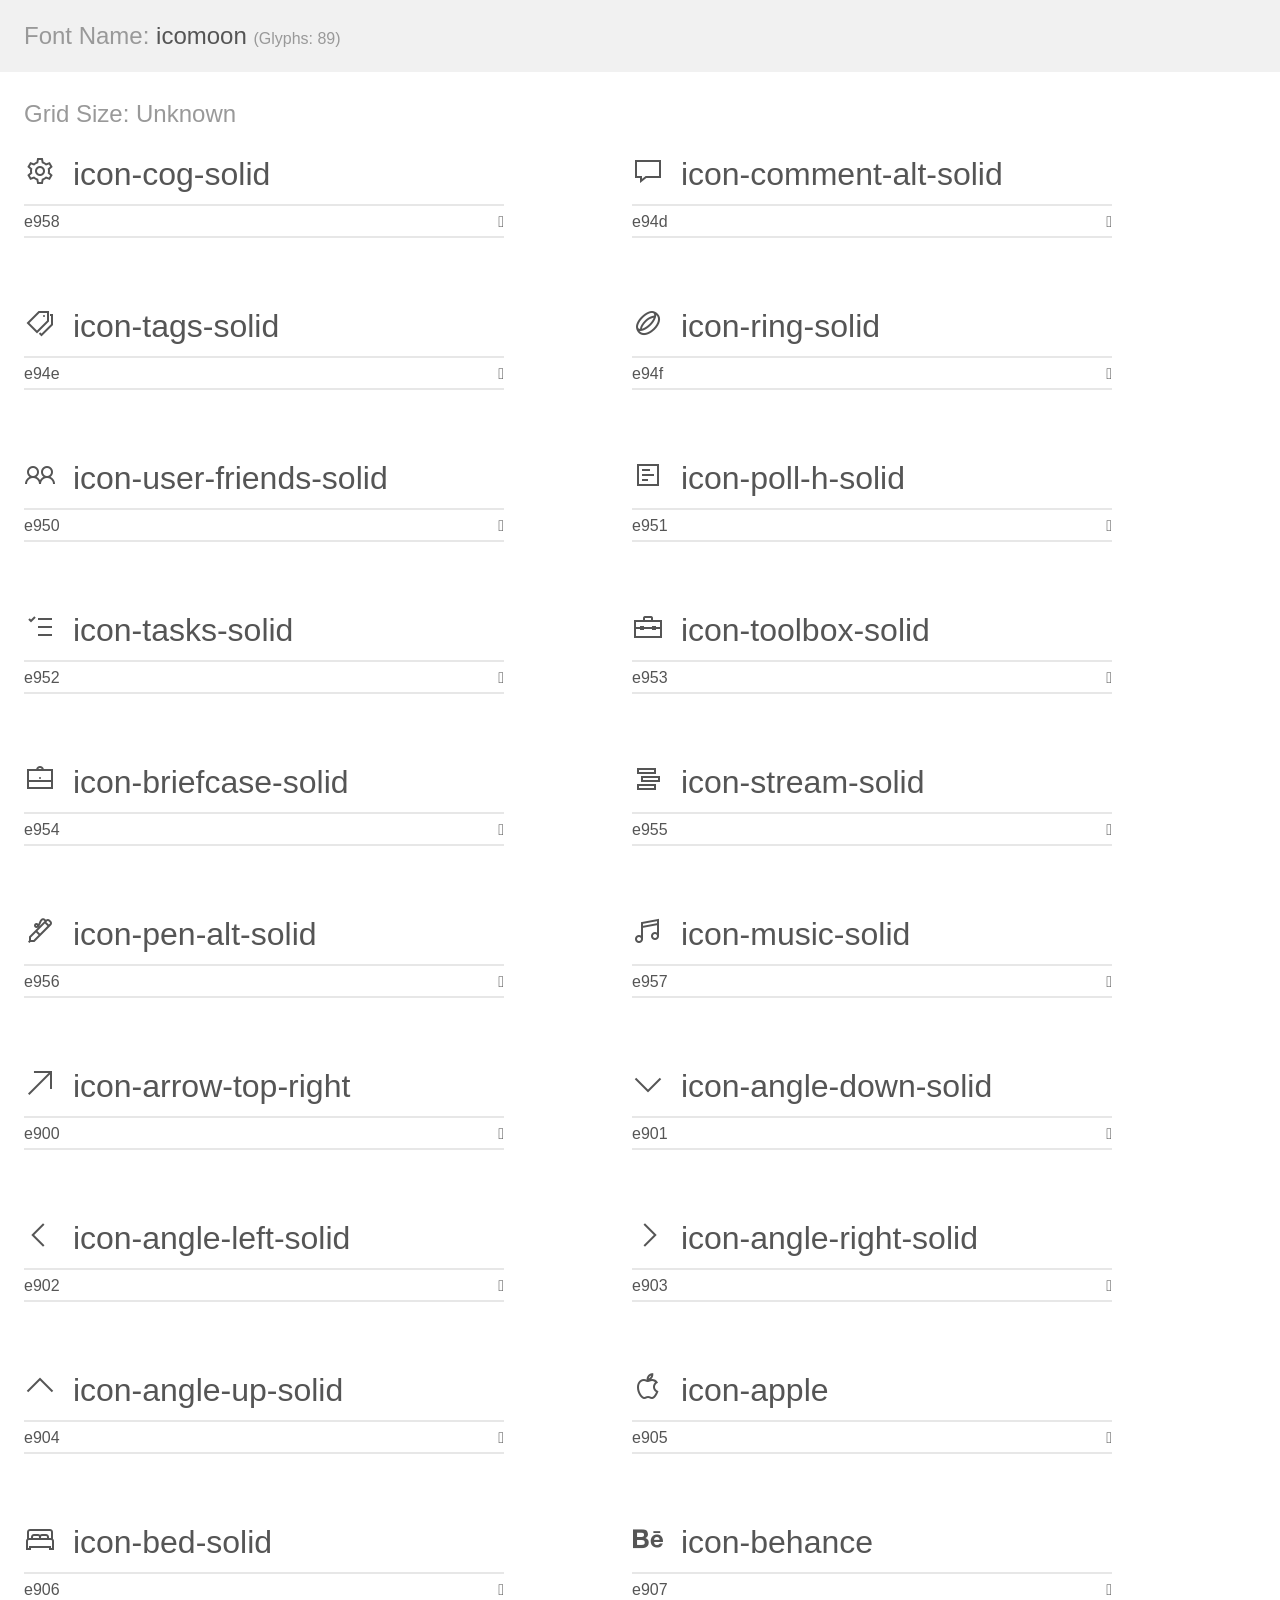
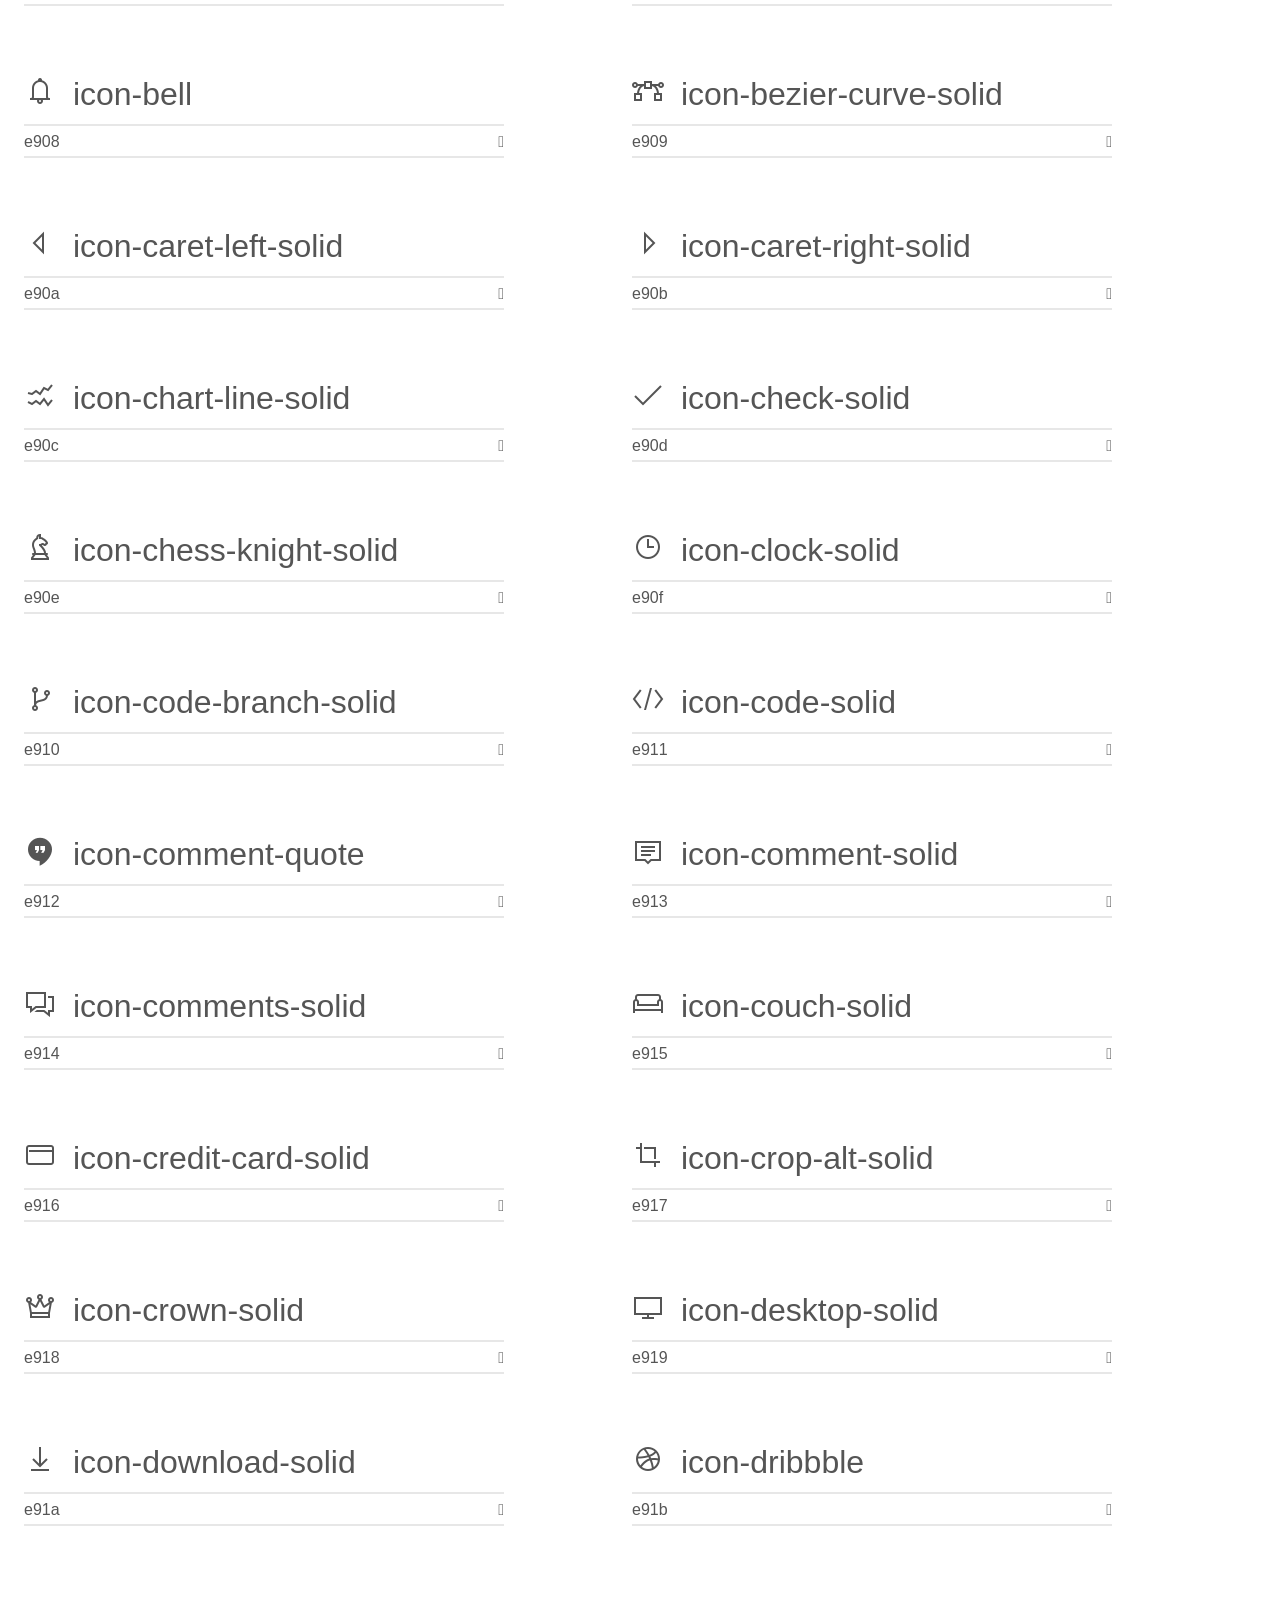
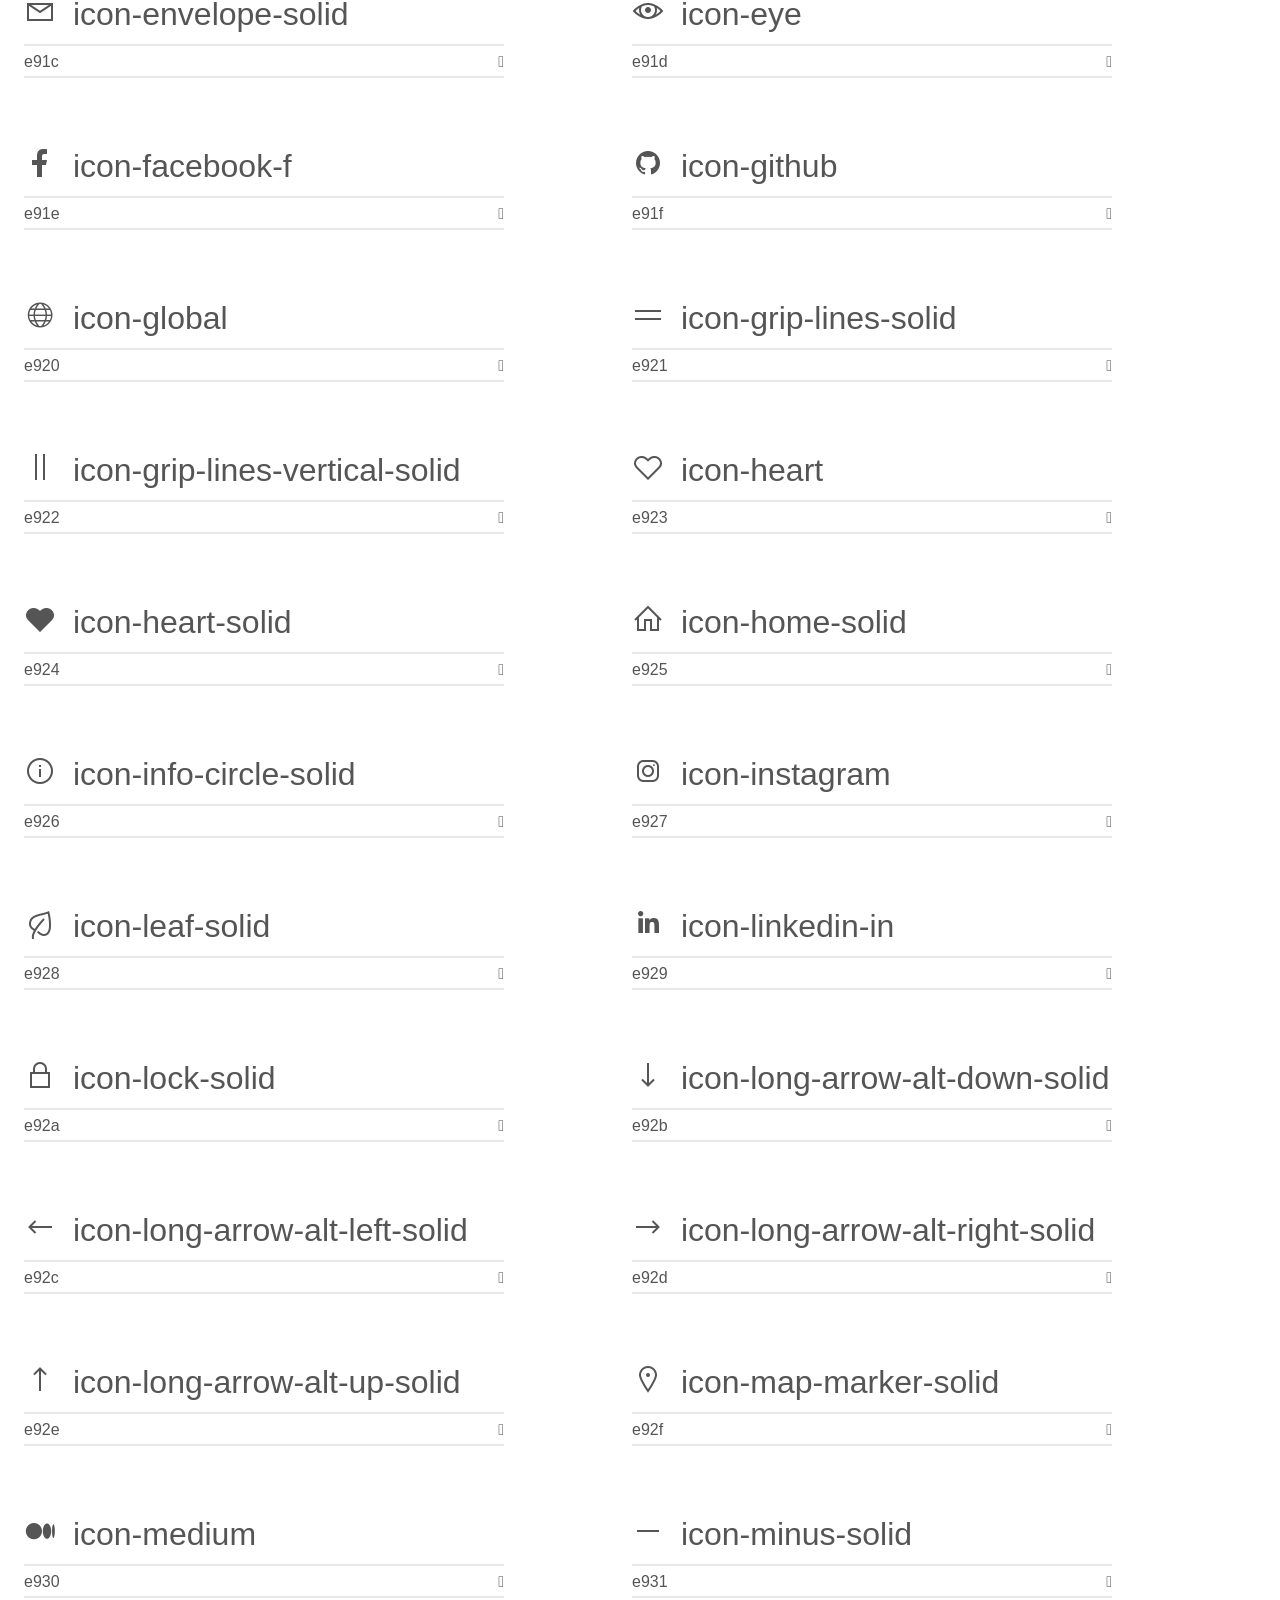
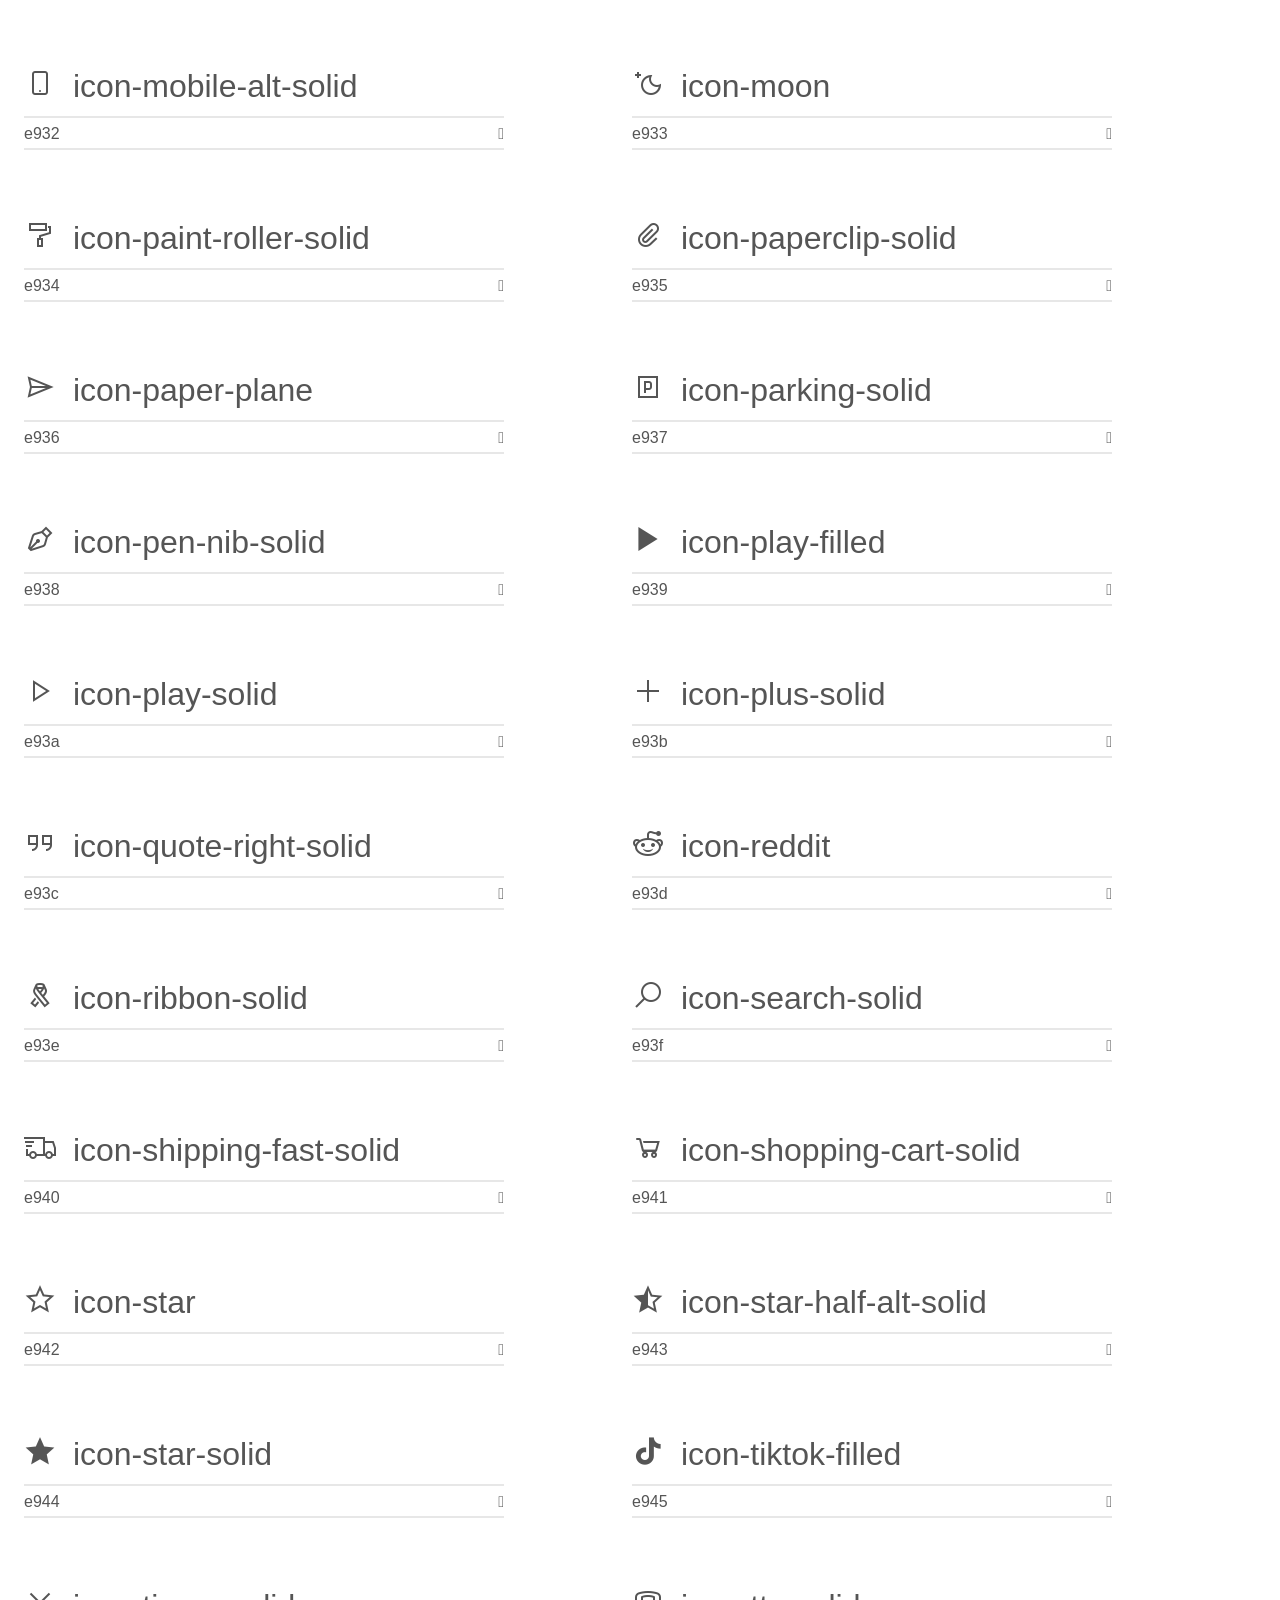
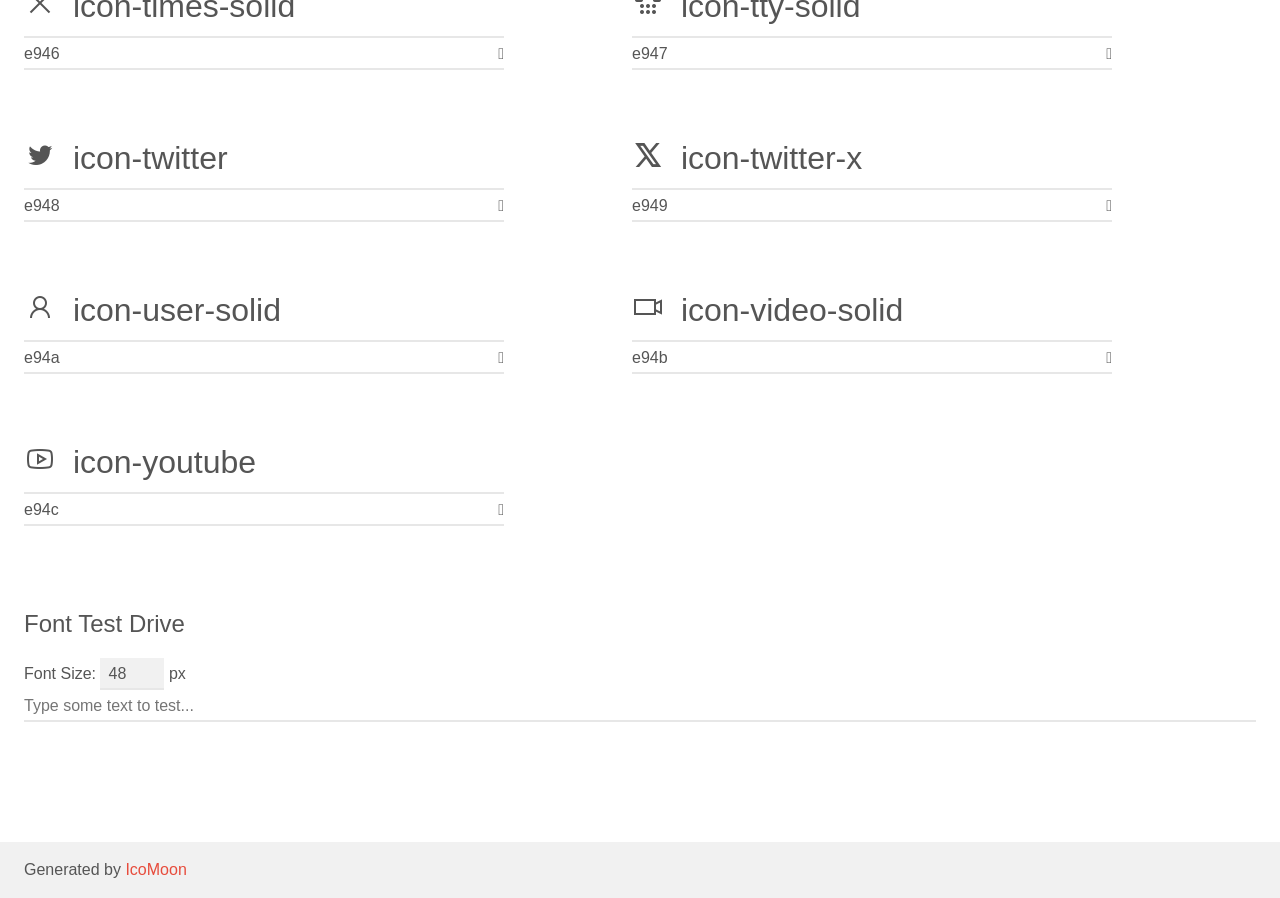
<file: asset/icons/icomoon/demo.html>
<!doctype html>
<html>
<head>
    <meta charset="utf-8">
    <title>IcoMoon Demo</title>
    <meta name="description" content="An Icon Font Generated By IcoMoon.io">
    <meta name="viewport" content="width=device-width, initial-scale=1">
    <link rel="stylesheet" href="demo-files/demo.css">
    <link rel="stylesheet" href="style.css"></head>
<body>
    <div class="bgc1 clearfix">
        <h1 class="mhmm mvm"><span class="fgc1">Font Name:</span> icomoon <small class="fgc1">(Glyphs:&nbsp;89)</small></h1>
    </div>
    <div class="clearfix mhl ptl">
        <h1 class="mvm mtn fgc1">Grid Size: Unknown</h1>
        <div class="glyph fs1">
            <div class="clearfix bshadow0 pbs">
                <span class="icon-cog-solid"></span>
                <span class="mls"> icon-cog-solid</span>
            </div>
            <fieldset class="fs0 size1of1 clearfix hidden-false">
                <input type="text" readonly value="e958" class="unit size1of2" />
                <input type="text" maxlength="1" readonly value="&#xe958;" class="unitRight size1of2 talign-right" />
            </fieldset>
            <div class="fs0 bshadow0 clearfix hidden-true">
                <span class="unit pvs fgc1">liga: </span>
                <input type="text" readonly value="" class="liga unitRight" />
            </div>
        </div>
        <div class="glyph fs1">
            <div class="clearfix bshadow0 pbs">
                <span class="icon-comment-alt-solid"></span>
                <span class="mls"> icon-comment-alt-solid</span>
            </div>
            <fieldset class="fs0 size1of1 clearfix hidden-false">
                <input type="text" readonly value="e94d" class="unit size1of2" />
                <input type="text" maxlength="1" readonly value="&#xe94d;" class="unitRight size1of2 talign-right" />
            </fieldset>
            <div class="fs0 bshadow0 clearfix hidden-true">
                <span class="unit pvs fgc1">liga: </span>
                <input type="text" readonly value="" class="liga unitRight" />
            </div>
        </div>
        <div class="glyph fs1">
            <div class="clearfix bshadow0 pbs">
                <span class="icon-tags-solid"></span>
                <span class="mls"> icon-tags-solid</span>
            </div>
            <fieldset class="fs0 size1of1 clearfix hidden-false">
                <input type="text" readonly value="e94e" class="unit size1of2" />
                <input type="text" maxlength="1" readonly value="&#xe94e;" class="unitRight size1of2 talign-right" />
            </fieldset>
            <div class="fs0 bshadow0 clearfix hidden-true">
                <span class="unit pvs fgc1">liga: </span>
                <input type="text" readonly value="" class="liga unitRight" />
            </div>
        </div>
        <div class="glyph fs1">
            <div class="clearfix bshadow0 pbs">
                <span class="icon-ring-solid"></span>
                <span class="mls"> icon-ring-solid</span>
            </div>
            <fieldset class="fs0 size1of1 clearfix hidden-false">
                <input type="text" readonly value="e94f" class="unit size1of2" />
                <input type="text" maxlength="1" readonly value="&#xe94f;" class="unitRight size1of2 talign-right" />
            </fieldset>
            <div class="fs0 bshadow0 clearfix hidden-true">
                <span class="unit pvs fgc1">liga: </span>
                <input type="text" readonly value="" class="liga unitRight" />
            </div>
        </div>
        <div class="glyph fs1">
            <div class="clearfix bshadow0 pbs">
                <span class="icon-user-friends-solid"></span>
                <span class="mls"> icon-user-friends-solid</span>
            </div>
            <fieldset class="fs0 size1of1 clearfix hidden-false">
                <input type="text" readonly value="e950" class="unit size1of2" />
                <input type="text" maxlength="1" readonly value="&#xe950;" class="unitRight size1of2 talign-right" />
            </fieldset>
            <div class="fs0 bshadow0 clearfix hidden-true">
                <span class="unit pvs fgc1">liga: </span>
                <input type="text" readonly value="" class="liga unitRight" />
            </div>
        </div>
        <div class="glyph fs1">
            <div class="clearfix bshadow0 pbs">
                <span class="icon-poll-h-solid"></span>
                <span class="mls"> icon-poll-h-solid</span>
            </div>
            <fieldset class="fs0 size1of1 clearfix hidden-false">
                <input type="text" readonly value="e951" class="unit size1of2" />
                <input type="text" maxlength="1" readonly value="&#xe951;" class="unitRight size1of2 talign-right" />
            </fieldset>
            <div class="fs0 bshadow0 clearfix hidden-true">
                <span class="unit pvs fgc1">liga: </span>
                <input type="text" readonly value="" class="liga unitRight" />
            </div>
        </div>
        <div class="glyph fs1">
            <div class="clearfix bshadow0 pbs">
                <span class="icon-tasks-solid"></span>
                <span class="mls"> icon-tasks-solid</span>
            </div>
            <fieldset class="fs0 size1of1 clearfix hidden-false">
                <input type="text" readonly value="e952" class="unit size1of2" />
                <input type="text" maxlength="1" readonly value="&#xe952;" class="unitRight size1of2 talign-right" />
            </fieldset>
            <div class="fs0 bshadow0 clearfix hidden-true">
                <span class="unit pvs fgc1">liga: </span>
                <input type="text" readonly value="" class="liga unitRight" />
            </div>
        </div>
        <div class="glyph fs1">
            <div class="clearfix bshadow0 pbs">
                <span class="icon-toolbox-solid"></span>
                <span class="mls"> icon-toolbox-solid</span>
            </div>
            <fieldset class="fs0 size1of1 clearfix hidden-false">
                <input type="text" readonly value="e953" class="unit size1of2" />
                <input type="text" maxlength="1" readonly value="&#xe953;" class="unitRight size1of2 talign-right" />
            </fieldset>
            <div class="fs0 bshadow0 clearfix hidden-true">
                <span class="unit pvs fgc1">liga: </span>
                <input type="text" readonly value="" class="liga unitRight" />
            </div>
        </div>
        <div class="glyph fs1">
            <div class="clearfix bshadow0 pbs">
                <span class="icon-briefcase-solid"></span>
                <span class="mls"> icon-briefcase-solid</span>
            </div>
            <fieldset class="fs0 size1of1 clearfix hidden-false">
                <input type="text" readonly value="e954" class="unit size1of2" />
                <input type="text" maxlength="1" readonly value="&#xe954;" class="unitRight size1of2 talign-right" />
            </fieldset>
            <div class="fs0 bshadow0 clearfix hidden-true">
                <span class="unit pvs fgc1">liga: </span>
                <input type="text" readonly value="" class="liga unitRight" />
            </div>
        </div>
        <div class="glyph fs1">
            <div class="clearfix bshadow0 pbs">
                <span class="icon-stream-solid"></span>
                <span class="mls"> icon-stream-solid</span>
            </div>
            <fieldset class="fs0 size1of1 clearfix hidden-false">
                <input type="text" readonly value="e955" class="unit size1of2" />
                <input type="text" maxlength="1" readonly value="&#xe955;" class="unitRight size1of2 talign-right" />
            </fieldset>
            <div class="fs0 bshadow0 clearfix hidden-true">
                <span class="unit pvs fgc1">liga: </span>
                <input type="text" readonly value="" class="liga unitRight" />
            </div>
        </div>
        <div class="glyph fs1">
            <div class="clearfix bshadow0 pbs">
                <span class="icon-pen-alt-solid"></span>
                <span class="mls"> icon-pen-alt-solid</span>
            </div>
            <fieldset class="fs0 size1of1 clearfix hidden-false">
                <input type="text" readonly value="e956" class="unit size1of2" />
                <input type="text" maxlength="1" readonly value="&#xe956;" class="unitRight size1of2 talign-right" />
            </fieldset>
            <div class="fs0 bshadow0 clearfix hidden-true">
                <span class="unit pvs fgc1">liga: </span>
                <input type="text" readonly value="" class="liga unitRight" />
            </div>
        </div>
        <div class="glyph fs1">
            <div class="clearfix bshadow0 pbs">
                <span class="icon-music-solid"></span>
                <span class="mls"> icon-music-solid</span>
            </div>
            <fieldset class="fs0 size1of1 clearfix hidden-false">
                <input type="text" readonly value="e957" class="unit size1of2" />
                <input type="text" maxlength="1" readonly value="&#xe957;" class="unitRight size1of2 talign-right" />
            </fieldset>
            <div class="fs0 bshadow0 clearfix hidden-true">
                <span class="unit pvs fgc1">liga: </span>
                <input type="text" readonly value="" class="liga unitRight" />
            </div>
        </div>
        <div class="glyph fs1">
            <div class="clearfix bshadow0 pbs">
                <span class="icon-arrow-top-right"></span>
                <span class="mls"> icon-arrow-top-right</span>
            </div>
            <fieldset class="fs0 size1of1 clearfix hidden-false">
                <input type="text" readonly value="e900" class="unit size1of2" />
                <input type="text" maxlength="1" readonly value="&#xe900;" class="unitRight size1of2 talign-right" />
            </fieldset>
            <div class="fs0 bshadow0 clearfix hidden-true">
                <span class="unit pvs fgc1">liga: </span>
                <input type="text" readonly value="" class="liga unitRight" />
            </div>
        </div>
        <div class="glyph fs1">
            <div class="clearfix bshadow0 pbs">
                <span class="icon-angle-down-solid"></span>
                <span class="mls"> icon-angle-down-solid</span>
            </div>
            <fieldset class="fs0 size1of1 clearfix hidden-false">
                <input type="text" readonly value="e901" class="unit size1of2" />
                <input type="text" maxlength="1" readonly value="&#xe901;" class="unitRight size1of2 talign-right" />
            </fieldset>
            <div class="fs0 bshadow0 clearfix hidden-true">
                <span class="unit pvs fgc1">liga: </span>
                <input type="text" readonly value="" class="liga unitRight" />
            </div>
        </div>
        <div class="glyph fs1">
            <div class="clearfix bshadow0 pbs">
                <span class="icon-angle-left-solid"></span>
                <span class="mls"> icon-angle-left-solid</span>
            </div>
            <fieldset class="fs0 size1of1 clearfix hidden-false">
                <input type="text" readonly value="e902" class="unit size1of2" />
                <input type="text" maxlength="1" readonly value="&#xe902;" class="unitRight size1of2 talign-right" />
            </fieldset>
            <div class="fs0 bshadow0 clearfix hidden-true">
                <span class="unit pvs fgc1">liga: </span>
                <input type="text" readonly value="" class="liga unitRight" />
            </div>
        </div>
        <div class="glyph fs1">
            <div class="clearfix bshadow0 pbs">
                <span class="icon-angle-right-solid"></span>
                <span class="mls"> icon-angle-right-solid</span>
            </div>
            <fieldset class="fs0 size1of1 clearfix hidden-false">
                <input type="text" readonly value="e903" class="unit size1of2" />
                <input type="text" maxlength="1" readonly value="&#xe903;" class="unitRight size1of2 talign-right" />
            </fieldset>
            <div class="fs0 bshadow0 clearfix hidden-true">
                <span class="unit pvs fgc1">liga: </span>
                <input type="text" readonly value="" class="liga unitRight" />
            </div>
        </div>
        <div class="glyph fs1">
            <div class="clearfix bshadow0 pbs">
                <span class="icon-angle-up-solid"></span>
                <span class="mls"> icon-angle-up-solid</span>
            </div>
            <fieldset class="fs0 size1of1 clearfix hidden-false">
                <input type="text" readonly value="e904" class="unit size1of2" />
                <input type="text" maxlength="1" readonly value="&#xe904;" class="unitRight size1of2 talign-right" />
            </fieldset>
            <div class="fs0 bshadow0 clearfix hidden-true">
                <span class="unit pvs fgc1">liga: </span>
                <input type="text" readonly value="" class="liga unitRight" />
            </div>
        </div>
        <div class="glyph fs1">
            <div class="clearfix bshadow0 pbs">
                <span class="icon-apple"></span>
                <span class="mls"> icon-apple</span>
            </div>
            <fieldset class="fs0 size1of1 clearfix hidden-false">
                <input type="text" readonly value="e905" class="unit size1of2" />
                <input type="text" maxlength="1" readonly value="&#xe905;" class="unitRight size1of2 talign-right" />
            </fieldset>
            <div class="fs0 bshadow0 clearfix hidden-true">
                <span class="unit pvs fgc1">liga: </span>
                <input type="text" readonly value="" class="liga unitRight" />
            </div>
        </div>
        <div class="glyph fs1">
            <div class="clearfix bshadow0 pbs">
                <span class="icon-bed-solid"></span>
                <span class="mls"> icon-bed-solid</span>
            </div>
            <fieldset class="fs0 size1of1 clearfix hidden-false">
                <input type="text" readonly value="e906" class="unit size1of2" />
                <input type="text" maxlength="1" readonly value="&#xe906;" class="unitRight size1of2 talign-right" />
            </fieldset>
            <div class="fs0 bshadow0 clearfix hidden-true">
                <span class="unit pvs fgc1">liga: </span>
                <input type="text" readonly value="" class="liga unitRight" />
            </div>
        </div>
        <div class="glyph fs1">
            <div class="clearfix bshadow0 pbs">
                <span class="icon-behance"></span>
                <span class="mls"> icon-behance</span>
            </div>
            <fieldset class="fs0 size1of1 clearfix hidden-false">
                <input type="text" readonly value="e907" class="unit size1of2" />
                <input type="text" maxlength="1" readonly value="&#xe907;" class="unitRight size1of2 talign-right" />
            </fieldset>
            <div class="fs0 bshadow0 clearfix hidden-true">
                <span class="unit pvs fgc1">liga: </span>
                <input type="text" readonly value="" class="liga unitRight" />
            </div>
        </div>
        <div class="glyph fs1">
            <div class="clearfix bshadow0 pbs">
                <span class="icon-bell"></span>
                <span class="mls"> icon-bell</span>
            </div>
            <fieldset class="fs0 size1of1 clearfix hidden-false">
                <input type="text" readonly value="e908" class="unit size1of2" />
                <input type="text" maxlength="1" readonly value="&#xe908;" class="unitRight size1of2 talign-right" />
            </fieldset>
            <div class="fs0 bshadow0 clearfix hidden-true">
                <span class="unit pvs fgc1">liga: </span>
                <input type="text" readonly value="" class="liga unitRight" />
            </div>
        </div>
        <div class="glyph fs1">
            <div class="clearfix bshadow0 pbs">
                <span class="icon-bezier-curve-solid"></span>
                <span class="mls"> icon-bezier-curve-solid</span>
            </div>
            <fieldset class="fs0 size1of1 clearfix hidden-false">
                <input type="text" readonly value="e909" class="unit size1of2" />
                <input type="text" maxlength="1" readonly value="&#xe909;" class="unitRight size1of2 talign-right" />
            </fieldset>
            <div class="fs0 bshadow0 clearfix hidden-true">
                <span class="unit pvs fgc1">liga: </span>
                <input type="text" readonly value="" class="liga unitRight" />
            </div>
        </div>
        <div class="glyph fs1">
            <div class="clearfix bshadow0 pbs">
                <span class="icon-caret-left-solid"></span>
                <span class="mls"> icon-caret-left-solid</span>
            </div>
            <fieldset class="fs0 size1of1 clearfix hidden-false">
                <input type="text" readonly value="e90a" class="unit size1of2" />
                <input type="text" maxlength="1" readonly value="&#xe90a;" class="unitRight size1of2 talign-right" />
            </fieldset>
            <div class="fs0 bshadow0 clearfix hidden-true">
                <span class="unit pvs fgc1">liga: </span>
                <input type="text" readonly value="" class="liga unitRight" />
            </div>
        </div>
        <div class="glyph fs1">
            <div class="clearfix bshadow0 pbs">
                <span class="icon-caret-right-solid"></span>
                <span class="mls"> icon-caret-right-solid</span>
            </div>
            <fieldset class="fs0 size1of1 clearfix hidden-false">
                <input type="text" readonly value="e90b" class="unit size1of2" />
                <input type="text" maxlength="1" readonly value="&#xe90b;" class="unitRight size1of2 talign-right" />
            </fieldset>
            <div class="fs0 bshadow0 clearfix hidden-true">
                <span class="unit pvs fgc1">liga: </span>
                <input type="text" readonly value="" class="liga unitRight" />
            </div>
        </div>
        <div class="glyph fs1">
            <div class="clearfix bshadow0 pbs">
                <span class="icon-chart-line-solid"></span>
                <span class="mls"> icon-chart-line-solid</span>
            </div>
            <fieldset class="fs0 size1of1 clearfix hidden-false">
                <input type="text" readonly value="e90c" class="unit size1of2" />
                <input type="text" maxlength="1" readonly value="&#xe90c;" class="unitRight size1of2 talign-right" />
            </fieldset>
            <div class="fs0 bshadow0 clearfix hidden-true">
                <span class="unit pvs fgc1">liga: </span>
                <input type="text" readonly value="" class="liga unitRight" />
            </div>
        </div>
        <div class="glyph fs1">
            <div class="clearfix bshadow0 pbs">
                <span class="icon-check-solid"></span>
                <span class="mls"> icon-check-solid</span>
            </div>
            <fieldset class="fs0 size1of1 clearfix hidden-false">
                <input type="text" readonly value="e90d" class="unit size1of2" />
                <input type="text" maxlength="1" readonly value="&#xe90d;" class="unitRight size1of2 talign-right" />
            </fieldset>
            <div class="fs0 bshadow0 clearfix hidden-true">
                <span class="unit pvs fgc1">liga: </span>
                <input type="text" readonly value="" class="liga unitRight" />
            </div>
        </div>
        <div class="glyph fs1">
            <div class="clearfix bshadow0 pbs">
                <span class="icon-chess-knight-solid"></span>
                <span class="mls"> icon-chess-knight-solid</span>
            </div>
            <fieldset class="fs0 size1of1 clearfix hidden-false">
                <input type="text" readonly value="e90e" class="unit size1of2" />
                <input type="text" maxlength="1" readonly value="&#xe90e;" class="unitRight size1of2 talign-right" />
            </fieldset>
            <div class="fs0 bshadow0 clearfix hidden-true">
                <span class="unit pvs fgc1">liga: </span>
                <input type="text" readonly value="" class="liga unitRight" />
            </div>
        </div>
        <div class="glyph fs1">
            <div class="clearfix bshadow0 pbs">
                <span class="icon-clock-solid"></span>
                <span class="mls"> icon-clock-solid</span>
            </div>
            <fieldset class="fs0 size1of1 clearfix hidden-false">
                <input type="text" readonly value="e90f" class="unit size1of2" />
                <input type="text" maxlength="1" readonly value="&#xe90f;" class="unitRight size1of2 talign-right" />
            </fieldset>
            <div class="fs0 bshadow0 clearfix hidden-true">
                <span class="unit pvs fgc1">liga: </span>
                <input type="text" readonly value="" class="liga unitRight" />
            </div>
        </div>
        <div class="glyph fs1">
            <div class="clearfix bshadow0 pbs">
                <span class="icon-code-branch-solid"></span>
                <span class="mls"> icon-code-branch-solid</span>
            </div>
            <fieldset class="fs0 size1of1 clearfix hidden-false">
                <input type="text" readonly value="e910" class="unit size1of2" />
                <input type="text" maxlength="1" readonly value="&#xe910;" class="unitRight size1of2 talign-right" />
            </fieldset>
            <div class="fs0 bshadow0 clearfix hidden-true">
                <span class="unit pvs fgc1">liga: </span>
                <input type="text" readonly value="" class="liga unitRight" />
            </div>
        </div>
        <div class="glyph fs1">
            <div class="clearfix bshadow0 pbs">
                <span class="icon-code-solid"></span>
                <span class="mls"> icon-code-solid</span>
            </div>
            <fieldset class="fs0 size1of1 clearfix hidden-false">
                <input type="text" readonly value="e911" class="unit size1of2" />
                <input type="text" maxlength="1" readonly value="&#xe911;" class="unitRight size1of2 talign-right" />
            </fieldset>
            <div class="fs0 bshadow0 clearfix hidden-true">
                <span class="unit pvs fgc1">liga: </span>
                <input type="text" readonly value="" class="liga unitRight" />
            </div>
        </div>
        <div class="glyph fs1">
            <div class="clearfix bshadow0 pbs">
                <span class="icon-comment-quote"></span>
                <span class="mls"> icon-comment-quote</span>
            </div>
            <fieldset class="fs0 size1of1 clearfix hidden-false">
                <input type="text" readonly value="e912" class="unit size1of2" />
                <input type="text" maxlength="1" readonly value="&#xe912;" class="unitRight size1of2 talign-right" />
            </fieldset>
            <div class="fs0 bshadow0 clearfix hidden-true">
                <span class="unit pvs fgc1">liga: </span>
                <input type="text" readonly value="" class="liga unitRight" />
            </div>
        </div>
        <div class="glyph fs1">
            <div class="clearfix bshadow0 pbs">
                <span class="icon-comment-solid"></span>
                <span class="mls"> icon-comment-solid</span>
            </div>
            <fieldset class="fs0 size1of1 clearfix hidden-false">
                <input type="text" readonly value="e913" class="unit size1of2" />
                <input type="text" maxlength="1" readonly value="&#xe913;" class="unitRight size1of2 talign-right" />
            </fieldset>
            <div class="fs0 bshadow0 clearfix hidden-true">
                <span class="unit pvs fgc1">liga: </span>
                <input type="text" readonly value="" class="liga unitRight" />
            </div>
        </div>
        <div class="glyph fs1">
            <div class="clearfix bshadow0 pbs">
                <span class="icon-comments-solid"></span>
                <span class="mls"> icon-comments-solid</span>
            </div>
            <fieldset class="fs0 size1of1 clearfix hidden-false">
                <input type="text" readonly value="e914" class="unit size1of2" />
                <input type="text" maxlength="1" readonly value="&#xe914;" class="unitRight size1of2 talign-right" />
            </fieldset>
            <div class="fs0 bshadow0 clearfix hidden-true">
                <span class="unit pvs fgc1">liga: </span>
                <input type="text" readonly value="" class="liga unitRight" />
            </div>
        </div>
        <div class="glyph fs1">
            <div class="clearfix bshadow0 pbs">
                <span class="icon-couch-solid"></span>
                <span class="mls"> icon-couch-solid</span>
            </div>
            <fieldset class="fs0 size1of1 clearfix hidden-false">
                <input type="text" readonly value="e915" class="unit size1of2" />
                <input type="text" maxlength="1" readonly value="&#xe915;" class="unitRight size1of2 talign-right" />
            </fieldset>
            <div class="fs0 bshadow0 clearfix hidden-true">
                <span class="unit pvs fgc1">liga: </span>
                <input type="text" readonly value="" class="liga unitRight" />
            </div>
        </div>
        <div class="glyph fs1">
            <div class="clearfix bshadow0 pbs">
                <span class="icon-credit-card-solid"></span>
                <span class="mls"> icon-credit-card-solid</span>
            </div>
            <fieldset class="fs0 size1of1 clearfix hidden-false">
                <input type="text" readonly value="e916" class="unit size1of2" />
                <input type="text" maxlength="1" readonly value="&#xe916;" class="unitRight size1of2 talign-right" />
            </fieldset>
            <div class="fs0 bshadow0 clearfix hidden-true">
                <span class="unit pvs fgc1">liga: </span>
                <input type="text" readonly value="" class="liga unitRight" />
            </div>
        </div>
        <div class="glyph fs1">
            <div class="clearfix bshadow0 pbs">
                <span class="icon-crop-alt-solid"></span>
                <span class="mls"> icon-crop-alt-solid</span>
            </div>
            <fieldset class="fs0 size1of1 clearfix hidden-false">
                <input type="text" readonly value="e917" class="unit size1of2" />
                <input type="text" maxlength="1" readonly value="&#xe917;" class="unitRight size1of2 talign-right" />
            </fieldset>
            <div class="fs0 bshadow0 clearfix hidden-true">
                <span class="unit pvs fgc1">liga: </span>
                <input type="text" readonly value="" class="liga unitRight" />
            </div>
        </div>
        <div class="glyph fs1">
            <div class="clearfix bshadow0 pbs">
                <span class="icon-crown-solid"></span>
                <span class="mls"> icon-crown-solid</span>
            </div>
            <fieldset class="fs0 size1of1 clearfix hidden-false">
                <input type="text" readonly value="e918" class="unit size1of2" />
                <input type="text" maxlength="1" readonly value="&#xe918;" class="unitRight size1of2 talign-right" />
            </fieldset>
            <div class="fs0 bshadow0 clearfix hidden-true">
                <span class="unit pvs fgc1">liga: </span>
                <input type="text" readonly value="" class="liga unitRight" />
            </div>
        </div>
        <div class="glyph fs1">
            <div class="clearfix bshadow0 pbs">
                <span class="icon-desktop-solid"></span>
                <span class="mls"> icon-desktop-solid</span>
            </div>
            <fieldset class="fs0 size1of1 clearfix hidden-false">
                <input type="text" readonly value="e919" class="unit size1of2" />
                <input type="text" maxlength="1" readonly value="&#xe919;" class="unitRight size1of2 talign-right" />
            </fieldset>
            <div class="fs0 bshadow0 clearfix hidden-true">
                <span class="unit pvs fgc1">liga: </span>
                <input type="text" readonly value="" class="liga unitRight" />
            </div>
        </div>
        <div class="glyph fs1">
            <div class="clearfix bshadow0 pbs">
                <span class="icon-download-solid"></span>
                <span class="mls"> icon-download-solid</span>
            </div>
            <fieldset class="fs0 size1of1 clearfix hidden-false">
                <input type="text" readonly value="e91a" class="unit size1of2" />
                <input type="text" maxlength="1" readonly value="&#xe91a;" class="unitRight size1of2 talign-right" />
            </fieldset>
            <div class="fs0 bshadow0 clearfix hidden-true">
                <span class="unit pvs fgc1">liga: </span>
                <input type="text" readonly value="" class="liga unitRight" />
            </div>
        </div>
        <div class="glyph fs1">
            <div class="clearfix bshadow0 pbs">
                <span class="icon-dribbble"></span>
                <span class="mls"> icon-dribbble</span>
            </div>
            <fieldset class="fs0 size1of1 clearfix hidden-false">
                <input type="text" readonly value="e91b" class="unit size1of2" />
                <input type="text" maxlength="1" readonly value="&#xe91b;" class="unitRight size1of2 talign-right" />
            </fieldset>
            <div class="fs0 bshadow0 clearfix hidden-true">
                <span class="unit pvs fgc1">liga: </span>
                <input type="text" readonly value="" class="liga unitRight" />
            </div>
        </div>
        <div class="glyph fs1">
            <div class="clearfix bshadow0 pbs">
                <span class="icon-envelope-solid"></span>
                <span class="mls"> icon-envelope-solid</span>
            </div>
            <fieldset class="fs0 size1of1 clearfix hidden-false">
                <input type="text" readonly value="e91c" class="unit size1of2" />
                <input type="text" maxlength="1" readonly value="&#xe91c;" class="unitRight size1of2 talign-right" />
            </fieldset>
            <div class="fs0 bshadow0 clearfix hidden-true">
                <span class="unit pvs fgc1">liga: </span>
                <input type="text" readonly value="" class="liga unitRight" />
            </div>
        </div>
        <div class="glyph fs1">
            <div class="clearfix bshadow0 pbs">
                <span class="icon-eye"></span>
                <span class="mls"> icon-eye</span>
            </div>
            <fieldset class="fs0 size1of1 clearfix hidden-false">
                <input type="text" readonly value="e91d" class="unit size1of2" />
                <input type="text" maxlength="1" readonly value="&#xe91d;" class="unitRight size1of2 talign-right" />
            </fieldset>
            <div class="fs0 bshadow0 clearfix hidden-true">
                <span class="unit pvs fgc1">liga: </span>
                <input type="text" readonly value="" class="liga unitRight" />
            </div>
        </div>
        <div class="glyph fs1">
            <div class="clearfix bshadow0 pbs">
                <span class="icon-facebook-f"></span>
                <span class="mls"> icon-facebook-f</span>
            </div>
            <fieldset class="fs0 size1of1 clearfix hidden-false">
                <input type="text" readonly value="e91e" class="unit size1of2" />
                <input type="text" maxlength="1" readonly value="&#xe91e;" class="unitRight size1of2 talign-right" />
            </fieldset>
            <div class="fs0 bshadow0 clearfix hidden-true">
                <span class="unit pvs fgc1">liga: </span>
                <input type="text" readonly value="" class="liga unitRight" />
            </div>
        </div>
        <div class="glyph fs1">
            <div class="clearfix bshadow0 pbs">
                <span class="icon-github"></span>
                <span class="mls"> icon-github</span>
            </div>
            <fieldset class="fs0 size1of1 clearfix hidden-false">
                <input type="text" readonly value="e91f" class="unit size1of2" />
                <input type="text" maxlength="1" readonly value="&#xe91f;" class="unitRight size1of2 talign-right" />
            </fieldset>
            <div class="fs0 bshadow0 clearfix hidden-true">
                <span class="unit pvs fgc1">liga: </span>
                <input type="text" readonly value="" class="liga unitRight" />
            </div>
        </div>
        <div class="glyph fs1">
            <div class="clearfix bshadow0 pbs">
                <span class="icon-global"></span>
                <span class="mls"> icon-global</span>
            </div>
            <fieldset class="fs0 size1of1 clearfix hidden-false">
                <input type="text" readonly value="e920" class="unit size1of2" />
                <input type="text" maxlength="1" readonly value="&#xe920;" class="unitRight size1of2 talign-right" />
            </fieldset>
            <div class="fs0 bshadow0 clearfix hidden-true">
                <span class="unit pvs fgc1">liga: </span>
                <input type="text" readonly value="" class="liga unitRight" />
            </div>
        </div>
        <div class="glyph fs1">
            <div class="clearfix bshadow0 pbs">
                <span class="icon-grip-lines-solid"></span>
                <span class="mls"> icon-grip-lines-solid</span>
            </div>
            <fieldset class="fs0 size1of1 clearfix hidden-false">
                <input type="text" readonly value="e921" class="unit size1of2" />
                <input type="text" maxlength="1" readonly value="&#xe921;" class="unitRight size1of2 talign-right" />
            </fieldset>
            <div class="fs0 bshadow0 clearfix hidden-true">
                <span class="unit pvs fgc1">liga: </span>
                <input type="text" readonly value="" class="liga unitRight" />
            </div>
        </div>
        <div class="glyph fs1">
            <div class="clearfix bshadow0 pbs">
                <span class="icon-grip-lines-vertical-solid"></span>
                <span class="mls"> icon-grip-lines-vertical-solid</span>
            </div>
            <fieldset class="fs0 size1of1 clearfix hidden-false">
                <input type="text" readonly value="e922" class="unit size1of2" />
                <input type="text" maxlength="1" readonly value="&#xe922;" class="unitRight size1of2 talign-right" />
            </fieldset>
            <div class="fs0 bshadow0 clearfix hidden-true">
                <span class="unit pvs fgc1">liga: </span>
                <input type="text" readonly value="" class="liga unitRight" />
            </div>
        </div>
        <div class="glyph fs1">
            <div class="clearfix bshadow0 pbs">
                <span class="icon-heart"></span>
                <span class="mls"> icon-heart</span>
            </div>
            <fieldset class="fs0 size1of1 clearfix hidden-false">
                <input type="text" readonly value="e923" class="unit size1of2" />
                <input type="text" maxlength="1" readonly value="&#xe923;" class="unitRight size1of2 talign-right" />
            </fieldset>
            <div class="fs0 bshadow0 clearfix hidden-true">
                <span class="unit pvs fgc1">liga: </span>
                <input type="text" readonly value="" class="liga unitRight" />
            </div>
        </div>
        <div class="glyph fs1">
            <div class="clearfix bshadow0 pbs">
                <span class="icon-heart-solid"></span>
                <span class="mls"> icon-heart-solid</span>
            </div>
            <fieldset class="fs0 size1of1 clearfix hidden-false">
                <input type="text" readonly value="e924" class="unit size1of2" />
                <input type="text" maxlength="1" readonly value="&#xe924;" class="unitRight size1of2 talign-right" />
            </fieldset>
            <div class="fs0 bshadow0 clearfix hidden-true">
                <span class="unit pvs fgc1">liga: </span>
                <input type="text" readonly value="" class="liga unitRight" />
            </div>
        </div>
        <div class="glyph fs1">
            <div class="clearfix bshadow0 pbs">
                <span class="icon-home-solid"></span>
                <span class="mls"> icon-home-solid</span>
            </div>
            <fieldset class="fs0 size1of1 clearfix hidden-false">
                <input type="text" readonly value="e925" class="unit size1of2" />
                <input type="text" maxlength="1" readonly value="&#xe925;" class="unitRight size1of2 talign-right" />
            </fieldset>
            <div class="fs0 bshadow0 clearfix hidden-true">
                <span class="unit pvs fgc1">liga: </span>
                <input type="text" readonly value="" class="liga unitRight" />
            </div>
        </div>
        <div class="glyph fs1">
            <div class="clearfix bshadow0 pbs">
                <span class="icon-info-circle-solid"></span>
                <span class="mls"> icon-info-circle-solid</span>
            </div>
            <fieldset class="fs0 size1of1 clearfix hidden-false">
                <input type="text" readonly value="e926" class="unit size1of2" />
                <input type="text" maxlength="1" readonly value="&#xe926;" class="unitRight size1of2 talign-right" />
            </fieldset>
            <div class="fs0 bshadow0 clearfix hidden-true">
                <span class="unit pvs fgc1">liga: </span>
                <input type="text" readonly value="" class="liga unitRight" />
            </div>
        </div>
        <div class="glyph fs1">
            <div class="clearfix bshadow0 pbs">
                <span class="icon-instagram"></span>
                <span class="mls"> icon-instagram</span>
            </div>
            <fieldset class="fs0 size1of1 clearfix hidden-false">
                <input type="text" readonly value="e927" class="unit size1of2" />
                <input type="text" maxlength="1" readonly value="&#xe927;" class="unitRight size1of2 talign-right" />
            </fieldset>
            <div class="fs0 bshadow0 clearfix hidden-true">
                <span class="unit pvs fgc1">liga: </span>
                <input type="text" readonly value="" class="liga unitRight" />
            </div>
        </div>
        <div class="glyph fs1">
            <div class="clearfix bshadow0 pbs">
                <span class="icon-leaf-solid"></span>
                <span class="mls"> icon-leaf-solid</span>
            </div>
            <fieldset class="fs0 size1of1 clearfix hidden-false">
                <input type="text" readonly value="e928" class="unit size1of2" />
                <input type="text" maxlength="1" readonly value="&#xe928;" class="unitRight size1of2 talign-right" />
            </fieldset>
            <div class="fs0 bshadow0 clearfix hidden-true">
                <span class="unit pvs fgc1">liga: </span>
                <input type="text" readonly value="" class="liga unitRight" />
            </div>
        </div>
        <div class="glyph fs1">
            <div class="clearfix bshadow0 pbs">
                <span class="icon-linkedin-in"></span>
                <span class="mls"> icon-linkedin-in</span>
            </div>
            <fieldset class="fs0 size1of1 clearfix hidden-false">
                <input type="text" readonly value="e929" class="unit size1of2" />
                <input type="text" maxlength="1" readonly value="&#xe929;" class="unitRight size1of2 talign-right" />
            </fieldset>
            <div class="fs0 bshadow0 clearfix hidden-true">
                <span class="unit pvs fgc1">liga: </span>
                <input type="text" readonly value="" class="liga unitRight" />
            </div>
        </div>
        <div class="glyph fs1">
            <div class="clearfix bshadow0 pbs">
                <span class="icon-lock-solid"></span>
                <span class="mls"> icon-lock-solid</span>
            </div>
            <fieldset class="fs0 size1of1 clearfix hidden-false">
                <input type="text" readonly value="e92a" class="unit size1of2" />
                <input type="text" maxlength="1" readonly value="&#xe92a;" class="unitRight size1of2 talign-right" />
            </fieldset>
            <div class="fs0 bshadow0 clearfix hidden-true">
                <span class="unit pvs fgc1">liga: </span>
                <input type="text" readonly value="" class="liga unitRight" />
            </div>
        </div>
        <div class="glyph fs1">
            <div class="clearfix bshadow0 pbs">
                <span class="icon-long-arrow-alt-down-solid"></span>
                <span class="mls"> icon-long-arrow-alt-down-solid</span>
            </div>
            <fieldset class="fs0 size1of1 clearfix hidden-false">
                <input type="text" readonly value="e92b" class="unit size1of2" />
                <input type="text" maxlength="1" readonly value="&#xe92b;" class="unitRight size1of2 talign-right" />
            </fieldset>
            <div class="fs0 bshadow0 clearfix hidden-true">
                <span class="unit pvs fgc1">liga: </span>
                <input type="text" readonly value="" class="liga unitRight" />
            </div>
        </div>
        <div class="glyph fs1">
            <div class="clearfix bshadow0 pbs">
                <span class="icon-long-arrow-alt-left-solid"></span>
                <span class="mls"> icon-long-arrow-alt-left-solid</span>
            </div>
            <fieldset class="fs0 size1of1 clearfix hidden-false">
                <input type="text" readonly value="e92c" class="unit size1of2" />
                <input type="text" maxlength="1" readonly value="&#xe92c;" class="unitRight size1of2 talign-right" />
            </fieldset>
            <div class="fs0 bshadow0 clearfix hidden-true">
                <span class="unit pvs fgc1">liga: </span>
                <input type="text" readonly value="" class="liga unitRight" />
            </div>
        </div>
        <div class="glyph fs1">
            <div class="clearfix bshadow0 pbs">
                <span class="icon-long-arrow-alt-right-solid"></span>
                <span class="mls"> icon-long-arrow-alt-right-solid</span>
            </div>
            <fieldset class="fs0 size1of1 clearfix hidden-false">
                <input type="text" readonly value="e92d" class="unit size1of2" />
                <input type="text" maxlength="1" readonly value="&#xe92d;" class="unitRight size1of2 talign-right" />
            </fieldset>
            <div class="fs0 bshadow0 clearfix hidden-true">
                <span class="unit pvs fgc1">liga: </span>
                <input type="text" readonly value="" class="liga unitRight" />
            </div>
        </div>
        <div class="glyph fs1">
            <div class="clearfix bshadow0 pbs">
                <span class="icon-long-arrow-alt-up-solid"></span>
                <span class="mls"> icon-long-arrow-alt-up-solid</span>
            </div>
            <fieldset class="fs0 size1of1 clearfix hidden-false">
                <input type="text" readonly value="e92e" class="unit size1of2" />
                <input type="text" maxlength="1" readonly value="&#xe92e;" class="unitRight size1of2 talign-right" />
            </fieldset>
            <div class="fs0 bshadow0 clearfix hidden-true">
                <span class="unit pvs fgc1">liga: </span>
                <input type="text" readonly value="" class="liga unitRight" />
            </div>
        </div>
        <div class="glyph fs1">
            <div class="clearfix bshadow0 pbs">
                <span class="icon-map-marker-solid"></span>
                <span class="mls"> icon-map-marker-solid</span>
            </div>
            <fieldset class="fs0 size1of1 clearfix hidden-false">
                <input type="text" readonly value="e92f" class="unit size1of2" />
                <input type="text" maxlength="1" readonly value="&#xe92f;" class="unitRight size1of2 talign-right" />
            </fieldset>
            <div class="fs0 bshadow0 clearfix hidden-true">
                <span class="unit pvs fgc1">liga: </span>
                <input type="text" readonly value="" class="liga unitRight" />
            </div>
        </div>
        <div class="glyph fs1">
            <div class="clearfix bshadow0 pbs">
                <span class="icon-medium"></span>
                <span class="mls"> icon-medium</span>
            </div>
            <fieldset class="fs0 size1of1 clearfix hidden-false">
                <input type="text" readonly value="e930" class="unit size1of2" />
                <input type="text" maxlength="1" readonly value="&#xe930;" class="unitRight size1of2 talign-right" />
            </fieldset>
            <div class="fs0 bshadow0 clearfix hidden-true">
                <span class="unit pvs fgc1">liga: </span>
                <input type="text" readonly value="" class="liga unitRight" />
            </div>
        </div>
        <div class="glyph fs1">
            <div class="clearfix bshadow0 pbs">
                <span class="icon-minus-solid"></span>
                <span class="mls"> icon-minus-solid</span>
            </div>
            <fieldset class="fs0 size1of1 clearfix hidden-false">
                <input type="text" readonly value="e931" class="unit size1of2" />
                <input type="text" maxlength="1" readonly value="&#xe931;" class="unitRight size1of2 talign-right" />
            </fieldset>
            <div class="fs0 bshadow0 clearfix hidden-true">
                <span class="unit pvs fgc1">liga: </span>
                <input type="text" readonly value="" class="liga unitRight" />
            </div>
        </div>
        <div class="glyph fs1">
            <div class="clearfix bshadow0 pbs">
                <span class="icon-mobile-alt-solid"></span>
                <span class="mls"> icon-mobile-alt-solid</span>
            </div>
            <fieldset class="fs0 size1of1 clearfix hidden-false">
                <input type="text" readonly value="e932" class="unit size1of2" />
                <input type="text" maxlength="1" readonly value="&#xe932;" class="unitRight size1of2 talign-right" />
            </fieldset>
            <div class="fs0 bshadow0 clearfix hidden-true">
                <span class="unit pvs fgc1">liga: </span>
                <input type="text" readonly value="" class="liga unitRight" />
            </div>
        </div>
        <div class="glyph fs1">
            <div class="clearfix bshadow0 pbs">
                <span class="icon-moon"></span>
                <span class="mls"> icon-moon</span>
            </div>
            <fieldset class="fs0 size1of1 clearfix hidden-false">
                <input type="text" readonly value="e933" class="unit size1of2" />
                <input type="text" maxlength="1" readonly value="&#xe933;" class="unitRight size1of2 talign-right" />
            </fieldset>
            <div class="fs0 bshadow0 clearfix hidden-true">
                <span class="unit pvs fgc1">liga: </span>
                <input type="text" readonly value="" class="liga unitRight" />
            </div>
        </div>
        <div class="glyph fs1">
            <div class="clearfix bshadow0 pbs">
                <span class="icon-paint-roller-solid"></span>
                <span class="mls"> icon-paint-roller-solid</span>
            </div>
            <fieldset class="fs0 size1of1 clearfix hidden-false">
                <input type="text" readonly value="e934" class="unit size1of2" />
                <input type="text" maxlength="1" readonly value="&#xe934;" class="unitRight size1of2 talign-right" />
            </fieldset>
            <div class="fs0 bshadow0 clearfix hidden-true">
                <span class="unit pvs fgc1">liga: </span>
                <input type="text" readonly value="" class="liga unitRight" />
            </div>
        </div>
        <div class="glyph fs1">
            <div class="clearfix bshadow0 pbs">
                <span class="icon-paperclip-solid"></span>
                <span class="mls"> icon-paperclip-solid</span>
            </div>
            <fieldset class="fs0 size1of1 clearfix hidden-false">
                <input type="text" readonly value="e935" class="unit size1of2" />
                <input type="text" maxlength="1" readonly value="&#xe935;" class="unitRight size1of2 talign-right" />
            </fieldset>
            <div class="fs0 bshadow0 clearfix hidden-true">
                <span class="unit pvs fgc1">liga: </span>
                <input type="text" readonly value="" class="liga unitRight" />
            </div>
        </div>
        <div class="glyph fs1">
            <div class="clearfix bshadow0 pbs">
                <span class="icon-paper-plane"></span>
                <span class="mls"> icon-paper-plane</span>
            </div>
            <fieldset class="fs0 size1of1 clearfix hidden-false">
                <input type="text" readonly value="e936" class="unit size1of2" />
                <input type="text" maxlength="1" readonly value="&#xe936;" class="unitRight size1of2 talign-right" />
            </fieldset>
            <div class="fs0 bshadow0 clearfix hidden-true">
                <span class="unit pvs fgc1">liga: </span>
                <input type="text" readonly value="" class="liga unitRight" />
            </div>
        </div>
        <div class="glyph fs1">
            <div class="clearfix bshadow0 pbs">
                <span class="icon-parking-solid"></span>
                <span class="mls"> icon-parking-solid</span>
            </div>
            <fieldset class="fs0 size1of1 clearfix hidden-false">
                <input type="text" readonly value="e937" class="unit size1of2" />
                <input type="text" maxlength="1" readonly value="&#xe937;" class="unitRight size1of2 talign-right" />
            </fieldset>
            <div class="fs0 bshadow0 clearfix hidden-true">
                <span class="unit pvs fgc1">liga: </span>
                <input type="text" readonly value="" class="liga unitRight" />
            </div>
        </div>
        <div class="glyph fs1">
            <div class="clearfix bshadow0 pbs">
                <span class="icon-pen-nib-solid"></span>
                <span class="mls"> icon-pen-nib-solid</span>
            </div>
            <fieldset class="fs0 size1of1 clearfix hidden-false">
                <input type="text" readonly value="e938" class="unit size1of2" />
                <input type="text" maxlength="1" readonly value="&#xe938;" class="unitRight size1of2 talign-right" />
            </fieldset>
            <div class="fs0 bshadow0 clearfix hidden-true">
                <span class="unit pvs fgc1">liga: </span>
                <input type="text" readonly value="" class="liga unitRight" />
            </div>
        </div>
        <div class="glyph fs1">
            <div class="clearfix bshadow0 pbs">
                <span class="icon-play-filled"></span>
                <span class="mls"> icon-play-filled</span>
            </div>
            <fieldset class="fs0 size1of1 clearfix hidden-false">
                <input type="text" readonly value="e939" class="unit size1of2" />
                <input type="text" maxlength="1" readonly value="&#xe939;" class="unitRight size1of2 talign-right" />
            </fieldset>
            <div class="fs0 bshadow0 clearfix hidden-true">
                <span class="unit pvs fgc1">liga: </span>
                <input type="text" readonly value="" class="liga unitRight" />
            </div>
        </div>
        <div class="glyph fs1">
            <div class="clearfix bshadow0 pbs">
                <span class="icon-play-solid"></span>
                <span class="mls"> icon-play-solid</span>
            </div>
            <fieldset class="fs0 size1of1 clearfix hidden-false">
                <input type="text" readonly value="e93a" class="unit size1of2" />
                <input type="text" maxlength="1" readonly value="&#xe93a;" class="unitRight size1of2 talign-right" />
            </fieldset>
            <div class="fs0 bshadow0 clearfix hidden-true">
                <span class="unit pvs fgc1">liga: </span>
                <input type="text" readonly value="" class="liga unitRight" />
            </div>
        </div>
        <div class="glyph fs1">
            <div class="clearfix bshadow0 pbs">
                <span class="icon-plus-solid"></span>
                <span class="mls"> icon-plus-solid</span>
            </div>
            <fieldset class="fs0 size1of1 clearfix hidden-false">
                <input type="text" readonly value="e93b" class="unit size1of2" />
                <input type="text" maxlength="1" readonly value="&#xe93b;" class="unitRight size1of2 talign-right" />
            </fieldset>
            <div class="fs0 bshadow0 clearfix hidden-true">
                <span class="unit pvs fgc1">liga: </span>
                <input type="text" readonly value="" class="liga unitRight" />
            </div>
        </div>
        <div class="glyph fs1">
            <div class="clearfix bshadow0 pbs">
                <span class="icon-quote-right-solid"></span>
                <span class="mls"> icon-quote-right-solid</span>
            </div>
            <fieldset class="fs0 size1of1 clearfix hidden-false">
                <input type="text" readonly value="e93c" class="unit size1of2" />
                <input type="text" maxlength="1" readonly value="&#xe93c;" class="unitRight size1of2 talign-right" />
            </fieldset>
            <div class="fs0 bshadow0 clearfix hidden-true">
                <span class="unit pvs fgc1">liga: </span>
                <input type="text" readonly value="" class="liga unitRight" />
            </div>
        </div>
        <div class="glyph fs1">
            <div class="clearfix bshadow0 pbs">
                <span class="icon-reddit"></span>
                <span class="mls"> icon-reddit</span>
            </div>
            <fieldset class="fs0 size1of1 clearfix hidden-false">
                <input type="text" readonly value="e93d" class="unit size1of2" />
                <input type="text" maxlength="1" readonly value="&#xe93d;" class="unitRight size1of2 talign-right" />
            </fieldset>
            <div class="fs0 bshadow0 clearfix hidden-true">
                <span class="unit pvs fgc1">liga: </span>
                <input type="text" readonly value="" class="liga unitRight" />
            </div>
        </div>
        <div class="glyph fs1">
            <div class="clearfix bshadow0 pbs">
                <span class="icon-ribbon-solid"></span>
                <span class="mls"> icon-ribbon-solid</span>
            </div>
            <fieldset class="fs0 size1of1 clearfix hidden-false">
                <input type="text" readonly value="e93e" class="unit size1of2" />
                <input type="text" maxlength="1" readonly value="&#xe93e;" class="unitRight size1of2 talign-right" />
            </fieldset>
            <div class="fs0 bshadow0 clearfix hidden-true">
                <span class="unit pvs fgc1">liga: </span>
                <input type="text" readonly value="" class="liga unitRight" />
            </div>
        </div>
        <div class="glyph fs1">
            <div class="clearfix bshadow0 pbs">
                <span class="icon-search-solid"></span>
                <span class="mls"> icon-search-solid</span>
            </div>
            <fieldset class="fs0 size1of1 clearfix hidden-false">
                <input type="text" readonly value="e93f" class="unit size1of2" />
                <input type="text" maxlength="1" readonly value="&#xe93f;" class="unitRight size1of2 talign-right" />
            </fieldset>
            <div class="fs0 bshadow0 clearfix hidden-true">
                <span class="unit pvs fgc1">liga: </span>
                <input type="text" readonly value="" class="liga unitRight" />
            </div>
        </div>
        <div class="glyph fs1">
            <div class="clearfix bshadow0 pbs">
                <span class="icon-shipping-fast-solid"></span>
                <span class="mls"> icon-shipping-fast-solid</span>
            </div>
            <fieldset class="fs0 size1of1 clearfix hidden-false">
                <input type="text" readonly value="e940" class="unit size1of2" />
                <input type="text" maxlength="1" readonly value="&#xe940;" class="unitRight size1of2 talign-right" />
            </fieldset>
            <div class="fs0 bshadow0 clearfix hidden-true">
                <span class="unit pvs fgc1">liga: </span>
                <input type="text" readonly value="" class="liga unitRight" />
            </div>
        </div>
        <div class="glyph fs1">
            <div class="clearfix bshadow0 pbs">
                <span class="icon-shopping-cart-solid"></span>
                <span class="mls"> icon-shopping-cart-solid</span>
            </div>
            <fieldset class="fs0 size1of1 clearfix hidden-false">
                <input type="text" readonly value="e941" class="unit size1of2" />
                <input type="text" maxlength="1" readonly value="&#xe941;" class="unitRight size1of2 talign-right" />
            </fieldset>
            <div class="fs0 bshadow0 clearfix hidden-true">
                <span class="unit pvs fgc1">liga: </span>
                <input type="text" readonly value="" class="liga unitRight" />
            </div>
        </div>
        <div class="glyph fs1">
            <div class="clearfix bshadow0 pbs">
                <span class="icon-star"></span>
                <span class="mls"> icon-star</span>
            </div>
            <fieldset class="fs0 size1of1 clearfix hidden-false">
                <input type="text" readonly value="e942" class="unit size1of2" />
                <input type="text" maxlength="1" readonly value="&#xe942;" class="unitRight size1of2 talign-right" />
            </fieldset>
            <div class="fs0 bshadow0 clearfix hidden-true">
                <span class="unit pvs fgc1">liga: </span>
                <input type="text" readonly value="" class="liga unitRight" />
            </div>
        </div>
        <div class="glyph fs1">
            <div class="clearfix bshadow0 pbs">
                <span class="icon-star-half-alt-solid"></span>
                <span class="mls"> icon-star-half-alt-solid</span>
            </div>
            <fieldset class="fs0 size1of1 clearfix hidden-false">
                <input type="text" readonly value="e943" class="unit size1of2" />
                <input type="text" maxlength="1" readonly value="&#xe943;" class="unitRight size1of2 talign-right" />
            </fieldset>
            <div class="fs0 bshadow0 clearfix hidden-true">
                <span class="unit pvs fgc1">liga: </span>
                <input type="text" readonly value="" class="liga unitRight" />
            </div>
        </div>
        <div class="glyph fs1">
            <div class="clearfix bshadow0 pbs">
                <span class="icon-star-solid"></span>
                <span class="mls"> icon-star-solid</span>
            </div>
            <fieldset class="fs0 size1of1 clearfix hidden-false">
                <input type="text" readonly value="e944" class="unit size1of2" />
                <input type="text" maxlength="1" readonly value="&#xe944;" class="unitRight size1of2 talign-right" />
            </fieldset>
            <div class="fs0 bshadow0 clearfix hidden-true">
                <span class="unit pvs fgc1">liga: </span>
                <input type="text" readonly value="" class="liga unitRight" />
            </div>
        </div>
        <div class="glyph fs1">
            <div class="clearfix bshadow0 pbs">
                <span class="icon-tiktok-filled"></span>
                <span class="mls"> icon-tiktok-filled</span>
            </div>
            <fieldset class="fs0 size1of1 clearfix hidden-false">
                <input type="text" readonly value="e945" class="unit size1of2" />
                <input type="text" maxlength="1" readonly value="&#xe945;" class="unitRight size1of2 talign-right" />
            </fieldset>
            <div class="fs0 bshadow0 clearfix hidden-true">
                <span class="unit pvs fgc1">liga: </span>
                <input type="text" readonly value="" class="liga unitRight" />
            </div>
        </div>
        <div class="glyph fs1">
            <div class="clearfix bshadow0 pbs">
                <span class="icon-times-solid"></span>
                <span class="mls"> icon-times-solid</span>
            </div>
            <fieldset class="fs0 size1of1 clearfix hidden-false">
                <input type="text" readonly value="e946" class="unit size1of2" />
                <input type="text" maxlength="1" readonly value="&#xe946;" class="unitRight size1of2 talign-right" />
            </fieldset>
            <div class="fs0 bshadow0 clearfix hidden-true">
                <span class="unit pvs fgc1">liga: </span>
                <input type="text" readonly value="" class="liga unitRight" />
            </div>
        </div>
        <div class="glyph fs1">
            <div class="clearfix bshadow0 pbs">
                <span class="icon-tty-solid"></span>
                <span class="mls"> icon-tty-solid</span>
            </div>
            <fieldset class="fs0 size1of1 clearfix hidden-false">
                <input type="text" readonly value="e947" class="unit size1of2" />
                <input type="text" maxlength="1" readonly value="&#xe947;" class="unitRight size1of2 talign-right" />
            </fieldset>
            <div class="fs0 bshadow0 clearfix hidden-true">
                <span class="unit pvs fgc1">liga: </span>
                <input type="text" readonly value="" class="liga unitRight" />
            </div>
        </div>
        <div class="glyph fs1">
            <div class="clearfix bshadow0 pbs">
                <span class="icon-twitter"></span>
                <span class="mls"> icon-twitter</span>
            </div>
            <fieldset class="fs0 size1of1 clearfix hidden-false">
                <input type="text" readonly value="e948" class="unit size1of2" />
                <input type="text" maxlength="1" readonly value="&#xe948;" class="unitRight size1of2 talign-right" />
            </fieldset>
            <div class="fs0 bshadow0 clearfix hidden-true">
                <span class="unit pvs fgc1">liga: </span>
                <input type="text" readonly value="" class="liga unitRight" />
            </div>
        </div>
        <div class="glyph fs1">
            <div class="clearfix bshadow0 pbs">
                <span class="icon-twitter-x"></span>
                <span class="mls"> icon-twitter-x</span>
            </div>
            <fieldset class="fs0 size1of1 clearfix hidden-false">
                <input type="text" readonly value="e949" class="unit size1of2" />
                <input type="text" maxlength="1" readonly value="&#xe949;" class="unitRight size1of2 talign-right" />
            </fieldset>
            <div class="fs0 bshadow0 clearfix hidden-true">
                <span class="unit pvs fgc1">liga: </span>
                <input type="text" readonly value="" class="liga unitRight" />
            </div>
        </div>
        <div class="glyph fs1">
            <div class="clearfix bshadow0 pbs">
                <span class="icon-user-solid"></span>
                <span class="mls"> icon-user-solid</span>
            </div>
            <fieldset class="fs0 size1of1 clearfix hidden-false">
                <input type="text" readonly value="e94a" class="unit size1of2" />
                <input type="text" maxlength="1" readonly value="&#xe94a;" class="unitRight size1of2 talign-right" />
            </fieldset>
            <div class="fs0 bshadow0 clearfix hidden-true">
                <span class="unit pvs fgc1">liga: </span>
                <input type="text" readonly value="" class="liga unitRight" />
            </div>
        </div>
        <div class="glyph fs1">
            <div class="clearfix bshadow0 pbs">
                <span class="icon-video-solid"></span>
                <span class="mls"> icon-video-solid</span>
            </div>
            <fieldset class="fs0 size1of1 clearfix hidden-false">
                <input type="text" readonly value="e94b" class="unit size1of2" />
                <input type="text" maxlength="1" readonly value="&#xe94b;" class="unitRight size1of2 talign-right" />
            </fieldset>
            <div class="fs0 bshadow0 clearfix hidden-true">
                <span class="unit pvs fgc1">liga: </span>
                <input type="text" readonly value="" class="liga unitRight" />
            </div>
        </div>
        <div class="glyph fs1">
            <div class="clearfix bshadow0 pbs">
                <span class="icon-youtube"></span>
                <span class="mls"> icon-youtube</span>
            </div>
            <fieldset class="fs0 size1of1 clearfix hidden-false">
                <input type="text" readonly value="e94c" class="unit size1of2" />
                <input type="text" maxlength="1" readonly value="&#xe94c;" class="unitRight size1of2 talign-right" />
            </fieldset>
            <div class="fs0 bshadow0 clearfix hidden-true">
                <span class="unit pvs fgc1">liga: </span>
                <input type="text" readonly value="" class="liga unitRight" />
            </div>
        </div>
    </div>

    <!--[if gt IE 8]><!-->
    <div class="mhl clearfix mbl">
        <h1>Font Test Drive</h1>
        <label>
            Font Size: <input id="fontSize" type="number" class="textbox0 mbm"
            min="8" value="48" />
            px
        </label>
        <input id="testText" type="text" class="phl size1of1 mvl"
        placeholder="Type some text to test..." value=""/>
        <div id="testDrive" class="icon-" style="font-family: icomoon">&nbsp;
        </div>
    </div>
    <!--<![endif]-->
    <div class="bgc1 clearfix">
        <p class="mhl">Generated by <a href="https://icomoon.io/app">IcoMoon</a></p>
    </div>

    <script src="demo-files/demo.js"></script>
</body>
</html>
</file>
<file: asset/icons/icomoon/demo-files/demo.css>
body {
  padding: 0;
  margin: 0;
  font-family: sans-serif;
  font-size: 1em;
  line-height: 1.5;
  color: #555;
  background: #fff;
}
h1 {
  font-size: 1.5em;
  font-weight: normal;
}
small {
  font-size: .66666667em;
}
a {
  color: #e74c3c;
  text-decoration: none;
}
a:hover, a:focus {
  box-shadow: 0 1px #e74c3c;
}
.bshadow0, input {
  box-shadow: inset 0 -2px #e7e7e7;
}
input:hover {
  box-shadow: inset 0 -2px #ccc;
}
input, fieldset {
  font-family: sans-serif;
  font-size: 1em;
  margin: 0;
  padding: 0;
  border: 0;
}
input {
  color: inherit;
  line-height: 1.5;
  height: 1.5em;
  padding: .25em 0;
}
input:focus {
  outline: none;
  box-shadow: inset 0 -2px #449fdb;
}
.glyph {
  font-size: 16px;
  width: 15em;
  padding-bottom: 1em;
  margin-right: 4em;
  margin-bottom: 1em;
  float: left;
  overflow: hidden;
}
.liga {
  width: 80%;
  width: calc(100% - 2.5em);
}
.talign-right {
  text-align: right;
}
.talign-center {
  text-align: center;
}
.bgc1 {
  background: #f1f1f1;
}
.fgc1 {
  color: #999;
}
.fgc0 {
  color: #000;
}
p {
  margin-top: 1em;
  margin-bottom: 1em;
}
.mvm {
  margin-top: .75em;
  margin-bottom: .75em;
}
.mtn {
  margin-top: 0;
}
.mtl, .mal {
  margin-top: 1.5em;
}
.mbl, .mal {
  margin-bottom: 1.5em;
}
.mal, .mhl {
  margin-left: 1.5em;
  margin-right: 1.5em;
}
.mhmm {
  margin-left: 1em;
  margin-right: 1em;
}
.mls {
  margin-left: .25em;
}
.ptl {
  padding-top: 1.5em;
}
.pbs, .pvs {
  padding-bottom: .25em;
}
.pvs, .pts {
  padding-top: .25em;
}
.unit {
  float: left;
}
.unitRight {
  float: right;
}
.size1of2 {
  width: 50%;
}
.size1of1 {
  width: 100%;
}
.clearfix:before, .clearfix:after {
  content: " ";
  display: table;
}
.clearfix:after {
  clear: both;
}
.hidden-true {
  display: none;
}
.textbox0 {
  width: 3em;
  background: #f1f1f1;
  padding: .25em .5em;
  line-height: 1.5;
  height: 1.5em;
}
#testDrive {
  display: block;
  padding-top: 24px;
  line-height: 1.5;
}
.fs0 {
  font-size: 16px;
}
.fs1 {
  font-size: 32px;
}
</file>
<file: asset/icons/icomoon/style.css>
@font-face {
  font-family: 'icomoon';
  src:  url('fonts/icomoon.eot?jiobqw');
  src:  url('fonts/icomoon.eot?jiobqw#iefix') format('embedded-opentype'),
    url('fonts/icomoon.ttf?jiobqw') format('truetype'),
    url('fonts/icomoon.woff?jiobqw') format('woff'),
    url('fonts/icomoon.svg?jiobqw#icomoon') format('svg');
  font-weight: normal;
  font-style: normal;
  font-display: block;
}

[class^="icon-"], [class*=" icon-"] {
  /* use !important to prevent issues with browser extensions that change fonts */
  font-family: 'icomoon' !important;
  speak: never;
  font-style: normal;
  font-weight: normal;
  font-variant: normal;
  text-transform: none;
  line-height: 1;

  /* Better Font Rendering =========== */
  -webkit-font-smoothing: antialiased;
  -moz-osx-font-smoothing: grayscale;
}

.icon-cog-solid:before {
  content: "\e958";
}
.icon-comment-alt-solid:before {
  content: "\e94d";
}
.icon-tags-solid:before {
  content: "\e94e";
}
.icon-ring-solid:before {
  content: "\e94f";
}
.icon-user-friends-solid:before {
  content: "\e950";
}
.icon-poll-h-solid:before {
  content: "\e951";
}
.icon-tasks-solid:before {
  content: "\e952";
}
.icon-toolbox-solid:before {
  content: "\e953";
}
.icon-briefcase-solid:before {
  content: "\e954";
}
.icon-stream-solid:before {
  content: "\e955";
}
.icon-pen-alt-solid:before {
  content: "\e956";
}
.icon-music-solid:before {
  content: "\e957";
}
.icon-arrow-top-right:before {
  content: "\e900";
}
.icon-angle-down-solid:before {
  content: "\e901";
}
.icon-angle-left-solid:before {
  content: "\e902";
}
.icon-angle-right-solid:before {
  content: "\e903";
}
.icon-angle-up-solid:before {
  content: "\e904";
}
.icon-apple:before {
  content: "\e905";
}
.icon-bed-solid:before {
  content: "\e906";
}
.icon-behance:before {
  content: "\e907";
}
.icon-bell:before {
  content: "\e908";
}
.icon-bezier-curve-solid:before {
  content: "\e909";
}
.icon-caret-left-solid:before {
  content: "\e90a";
}
.icon-caret-right-solid:before {
  content: "\e90b";
}
.icon-chart-line-solid:before {
  content: "\e90c";
}
.icon-check-solid:before {
  content: "\e90d";
}
.icon-chess-knight-solid:before {
  content: "\e90e";
}
.icon-clock-solid:before {
  content: "\e90f";
}
.icon-code-branch-solid:before {
  content: "\e910";
}
.icon-code-solid:before {
  content: "\e911";
}
.icon-comment-quote:before {
  content: "\e912";
}
.icon-comment-solid:before {
  content: "\e913";
}
.icon-comments-solid:before {
  content: "\e914";
}
.icon-couch-solid:before {
  content: "\e915";
}
.icon-credit-card-solid:before {
  content: "\e916";
}
.icon-crop-alt-solid:before {
  content: "\e917";
}
.icon-crown-solid:before {
  content: "\e918";
}
.icon-desktop-solid:before {
  content: "\e919";
}
.icon-download-solid:before {
  content: "\e91a";
}
.icon-dribbble:before {
  content: "\e91b";
}
.icon-envelope-solid:before {
  content: "\e91c";
}
.icon-eye:before {
  content: "\e91d";
}
.icon-facebook-f:before {
  content: "\e91e";
}
.icon-github:before {
  content: "\e91f";
}
.icon-global:before {
  content: "\e920";
}
.icon-grip-lines-solid:before {
  content: "\e921";
}
.icon-grip-lines-vertical-solid:before {
  content: "\e922";
}
.icon-heart:before {
  content: "\e923";
}
.icon-heart-solid:before {
  content: "\e924";
}
.icon-home-solid:before {
  content: "\e925";
}
.icon-info-circle-solid:before {
  content: "\e926";
}
.icon-instagram:before {
  content: "\e927";
}
.icon-leaf-solid:before {
  content: "\e928";
}
.icon-linkedin-in:before {
  content: "\e929";
}
.icon-lock-solid:before {
  content: "\e92a";
}
.icon-long-arrow-alt-down-solid:before {
  content: "\e92b";
}
.icon-long-arrow-alt-left-solid:before {
  content: "\e92c";
}
.icon-long-arrow-alt-right-solid:before {
  content: "\e92d";
}
.icon-long-arrow-alt-up-solid:before {
  content: "\e92e";
}
.icon-map-marker-solid:before {
  content: "\e92f";
}
.icon-medium:before {
  content: "\e930";
}
.icon-minus-solid:before {
  content: "\e931";
}
.icon-mobile-alt-solid:before {
  content: "\e932";
}
.icon-moon:before {
  content: "\e933";
}
.icon-paint-roller-solid:before {
  content: "\e934";
}
.icon-paperclip-solid:before {
  content: "\e935";
}
.icon-paper-plane:before {
  content: "\e936";
}
.icon-parking-solid:before {
  content: "\e937";
}
.icon-pen-nib-solid:before {
  content: "\e938";
}
.icon-play-filled:before {
  content: "\e939";
}
.icon-play-solid:before {
  content: "\e93a";
}
.icon-plus-solid:before {
  content: "\e93b";
}
.icon-quote-right-solid:before {
  content: "\e93c";
}
.icon-reddit:before {
  content: "\e93d";
}
.icon-ribbon-solid:before {
  content: "\e93e";
}
.icon-search-solid:before {
  content: "\e93f";
}
.icon-shipping-fast-solid:before {
  content: "\e940";
}
.icon-shopping-cart-solid:before {
  content: "\e941";
}
.icon-star:before {
  content: "\e942";
}
.icon-star-half-alt-solid:before {
  content: "\e943";
}
.icon-star-solid:before {
  content: "\e944";
}
.icon-tiktok-filled:before {
  content: "\e945";
}
.icon-times-solid:before {
  content: "\e946";
}
.icon-tty-solid:before {
  content: "\e947";
}
.icon-twitter:before {
  content: "\e948";
}
.icon-twitter-x:before {
  content: "\e949";
}
.icon-user-solid:before {
  content: "\e94a";
}
.icon-video-solid:before {
  content: "\e94b";
}
.icon-youtube:before {
  content: "\e94c";
}
</file>
